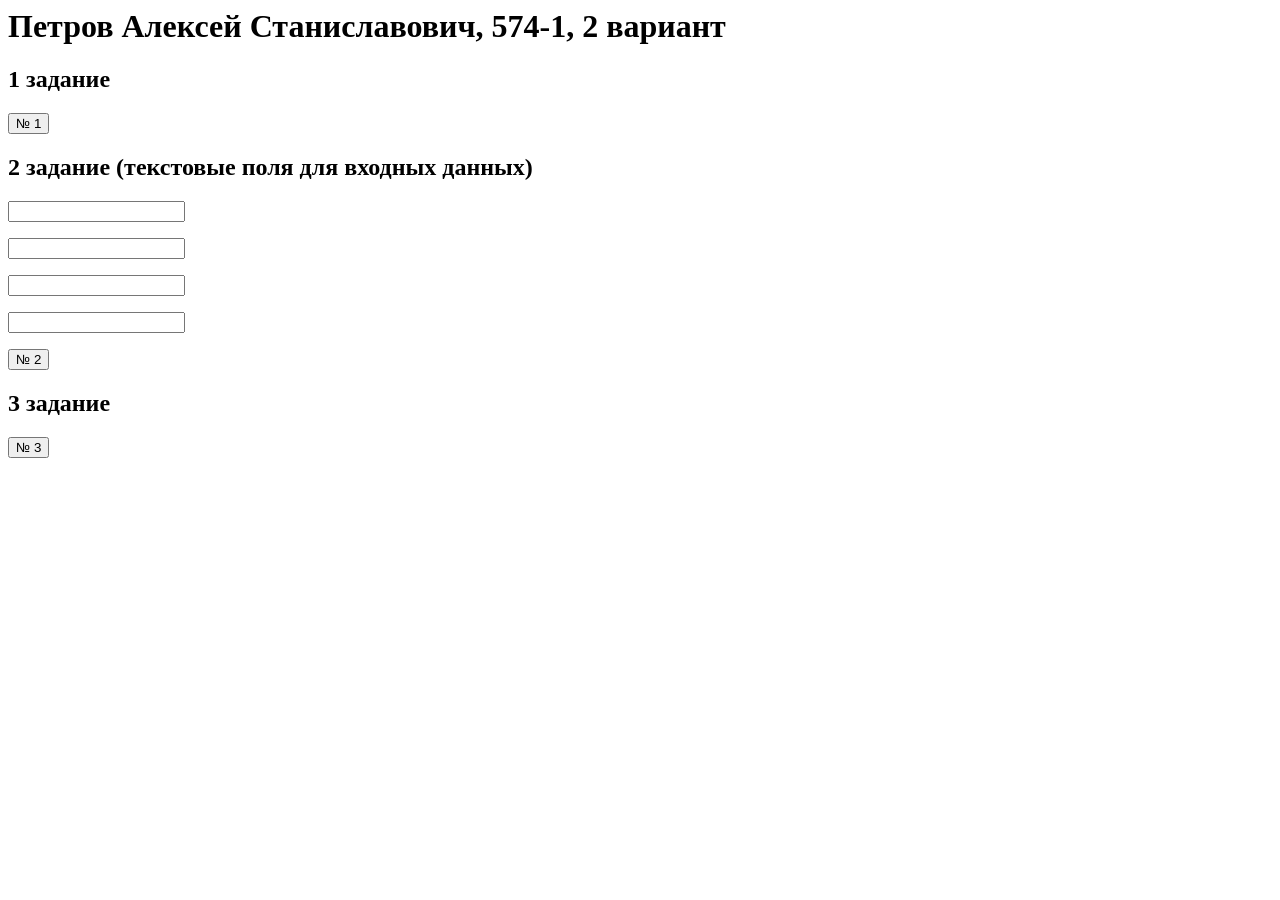
<file: src/4term/1lab/index.html>
<html>
    <head>
        <meta charset = "utf-8">
        <title>1 лабораторная</title>
    </head>
    <body>
        <h1>Петров Алексей Станиславович, 574-1, 2 вариант</h1>
        <h2>1 задание</h2>
        <form action = "1task.php" method = "post">
            <p><input type = "submit" value = "№ 1"></p>
        </form>
        <h2>2 задание (текстовые поля для входных данных)</h2>
        <form action = "2task.php" method = "post">
            <p><input type = "text" name = "string1"></p>
            <p><input type = "text" name = "string2"></p>
            <p><input type = "text" name = "string3"></p>
            <p><input type = "text" name = "string4"></p>
            <p><input type = "submit" value = "№ 2" name = "2task"></p>
        </form>
        <h2>3 задание</h2>
        <form action = "3task.php" method = "post">
            <p><input type = "submit" value = "№ 3" name = "3task"></p>
        </form>
    </body>
</html>
</file>
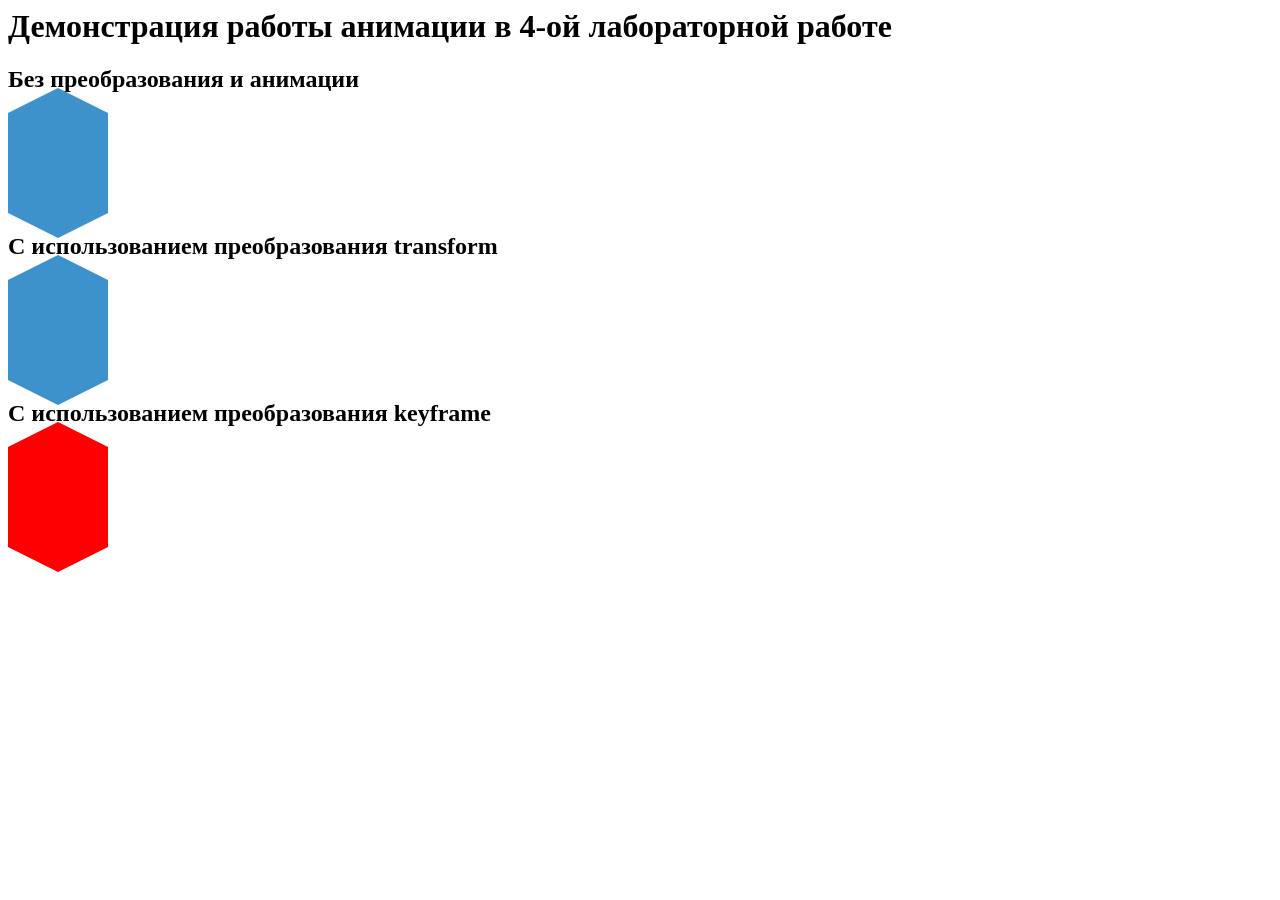
<file: src/For4Laba.html>
<html>
    <head>
        <link rel="stylesheet" href="styles.css">
        <title>Демо 4 лабы</title>       
    </head>
    <body>
        <h1>Демонстрация работы анимации в 4-ой лабораторной работе</h1>
        <h2>Без преобразования и анимации</h2>
        <div></div>
        <h2>С использованием преобразования transform</h2>
        <div class = "skewed"></div>
        <h2>С использованием преобразования keyframe</h2>
        <div class = "hexagon"></div>
    </body>
</html>
</file>
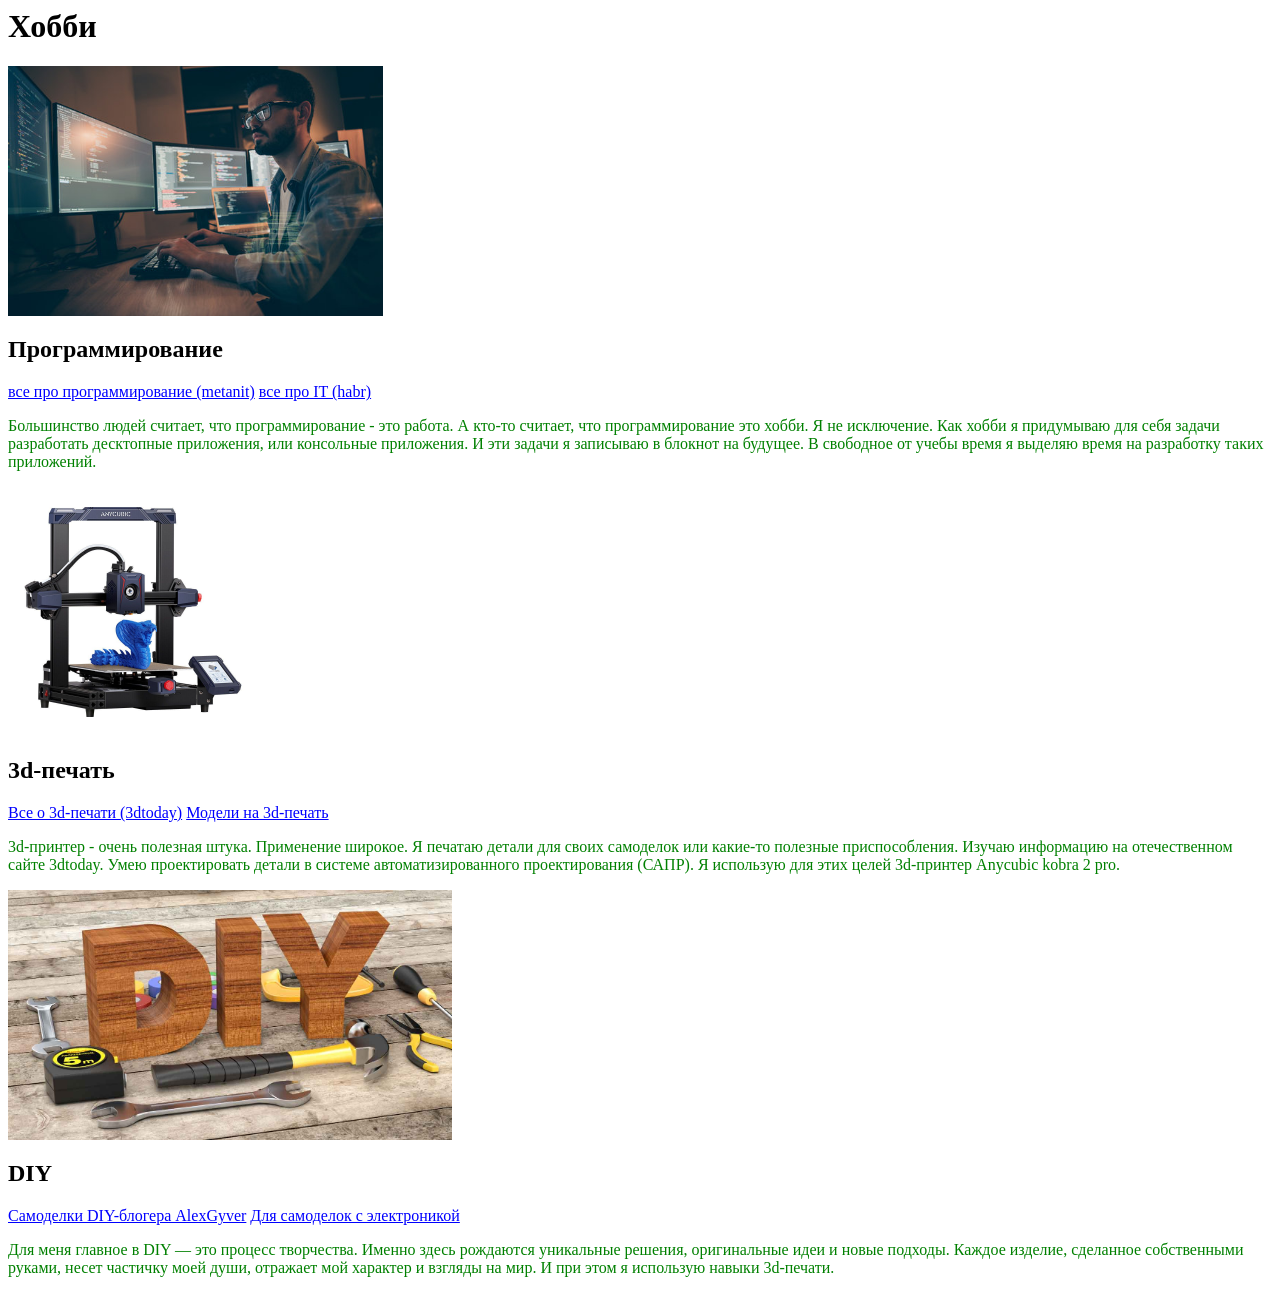
<file: src/myHobies.html>
<html>
    <head>
        <link rel="stylesheet" href="styles.css">
        <title>ХОББИ</title>
    </head>
    <body>
        <!-- На этой странице используется анимация keyframe -->
        <h1>Хобби</h1>
        <img src = "Программирование.jpg" height="250px" width = "375px">
        <h2 class = "nameHobby">Программирование</h2>
        <a href = "https://metanit.com/" class = "linkToResources">все про программирование (metanit)</a>
        <a href = "https://habr.com" class = "linkToResources">все про IT (habr)</a>
        <p class = "descriptionHobby">Большинство людей считает, что программирование - это работа. А кто-то считает, что
            программирование это хобби. Я не исключение. Как хобби я придумываю для себя задачи
            разработать десктопные приложения, или консольные приложения. И эти задачи я записываю в блокнот на будущее.
            В свободное от учебы время я выделяю время на разработку таких приложений.
        </p>
        <img src = "3d-принтер.jpg" height = "250px" width = "250px">
        <h2>3d-печать</h2>
        <a href = "https://3dtoday.ru/" class = "linkToResources">Все о 3d-печати (3dtoday)</a>
        <a href = "https://www.thingiverse.com/" class = "linkToResources">Модели на 3d-печать</a>
        <p class = "descriptionHobby">3d-принтер - очень полезная штука. Применение широкое. Я печатаю детали для своих самоделок или 
            какие-то полезные приспособления. Изучаю информацию на отечественном сайте 3dtoday. Умею проектировать детали
            в системе автоматизированного проектирования (САПР). Я использую для этих целей 3d-принтер Anycubic kobra 2 pro.
        </p>
        <img src = "DIY.jpg" height = "250px" width = "444px">
        <h2>DIY</h2>
        <a href = "https://alexgyver.ru/" class = "linkToResources">Самоделки DIY-блогера AlexGyver</a>
        <a href = "http://elgrad.pro/" class = "linkToResources">Для самоделок с электроникой</a>
        <p class = "descriptionHobby">Для меня главное в DIY — это процесс творчества. Именно здесь рождаются уникальные решения, оригинальные идеи 
            и новые подходы. Каждое изделие, сделанное собственными руками, несет частичку моей души, отражает мой характер 
            и взгляды на мир. И при этом я использую навыки 3d-печати.
        </p>
    </body>
</html>
</file>
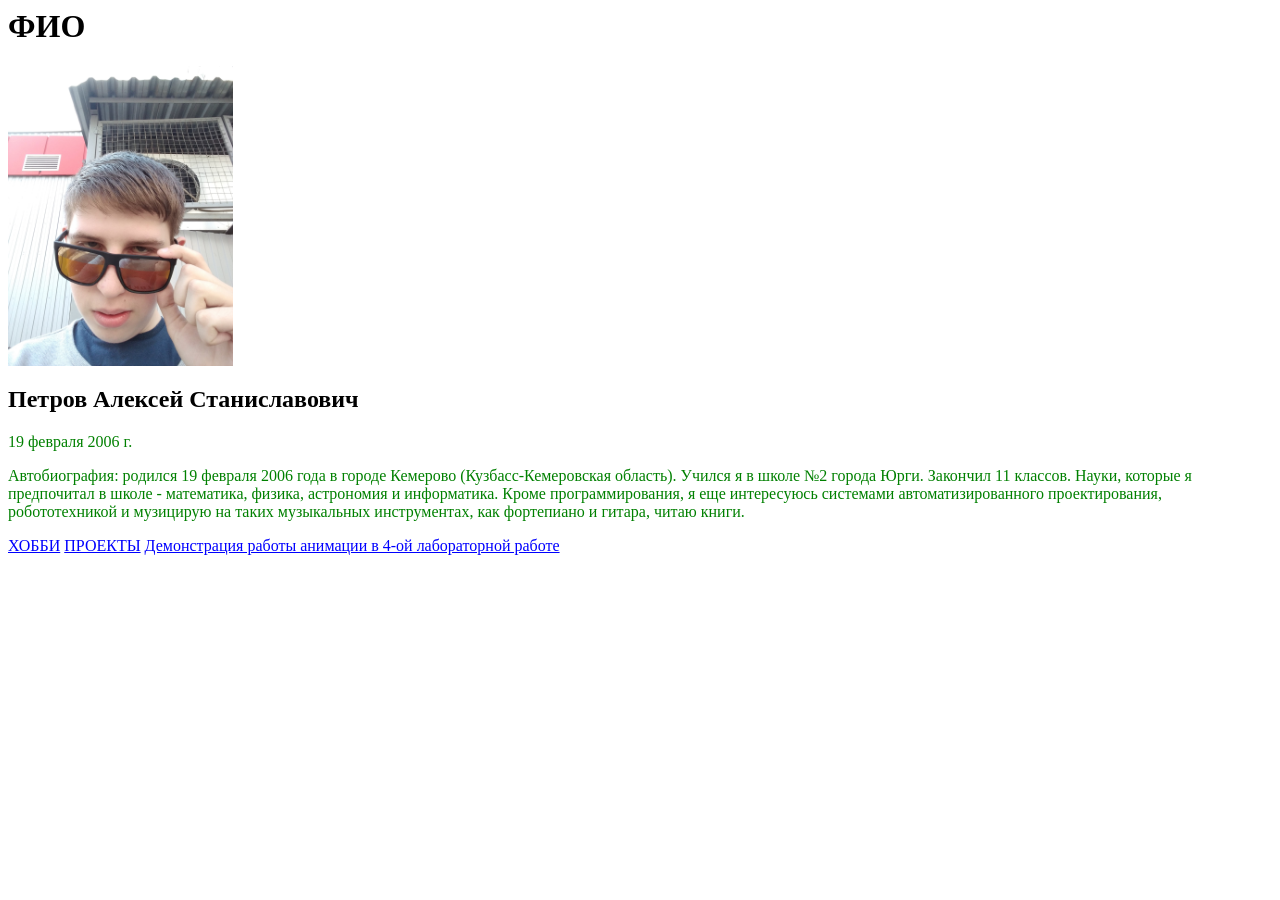
<file: src/myName.html>
<html>
    <head>
        <link rel="stylesheet" href="styles.css">
        <title>ФИО</title>
    </head>
    <body>
        <!-- На этой странице используется transition -->
        <h1>ФИО</h1>
        <img src = "IMG_20210516_161154.jpg" class = "images" height = 300px width = 225px>
        <h2>Петров Алексей Станиславович</h2>
        <p class = "dateText">19 февраля 2006 г.</p>
        <p class = "AutoBiography">Автобиография: родился 19 февраля 2006 года в городе 
            Кемерово (Кузбасс-Кемеровская область). Учился я в школе №2 города Юрги.
            Закончил 11 классов. Науки, которые я предпочитал в школе - математика, физика, астрономия и информатика.
            Кроме программирования, я еще интересуюсь системами автоматизированного проектирования, робототехникой и
            музицирую на таких музыкальных инструментах, как фортепиано и гитара, читаю книги.</p>
        <a href = "myHobies.html" class = "linkToNextPage">ХОББИ</a>
        <a href = "myProjects.html" class = "linkToNextPage">ПРОЕКТЫ</a>
        <a href = "For4Laba.html" class = "linkToNextPage">Демонстрация работы анимации в 4-ой лабораторной работе</a>
    </body>
</html>
</file>
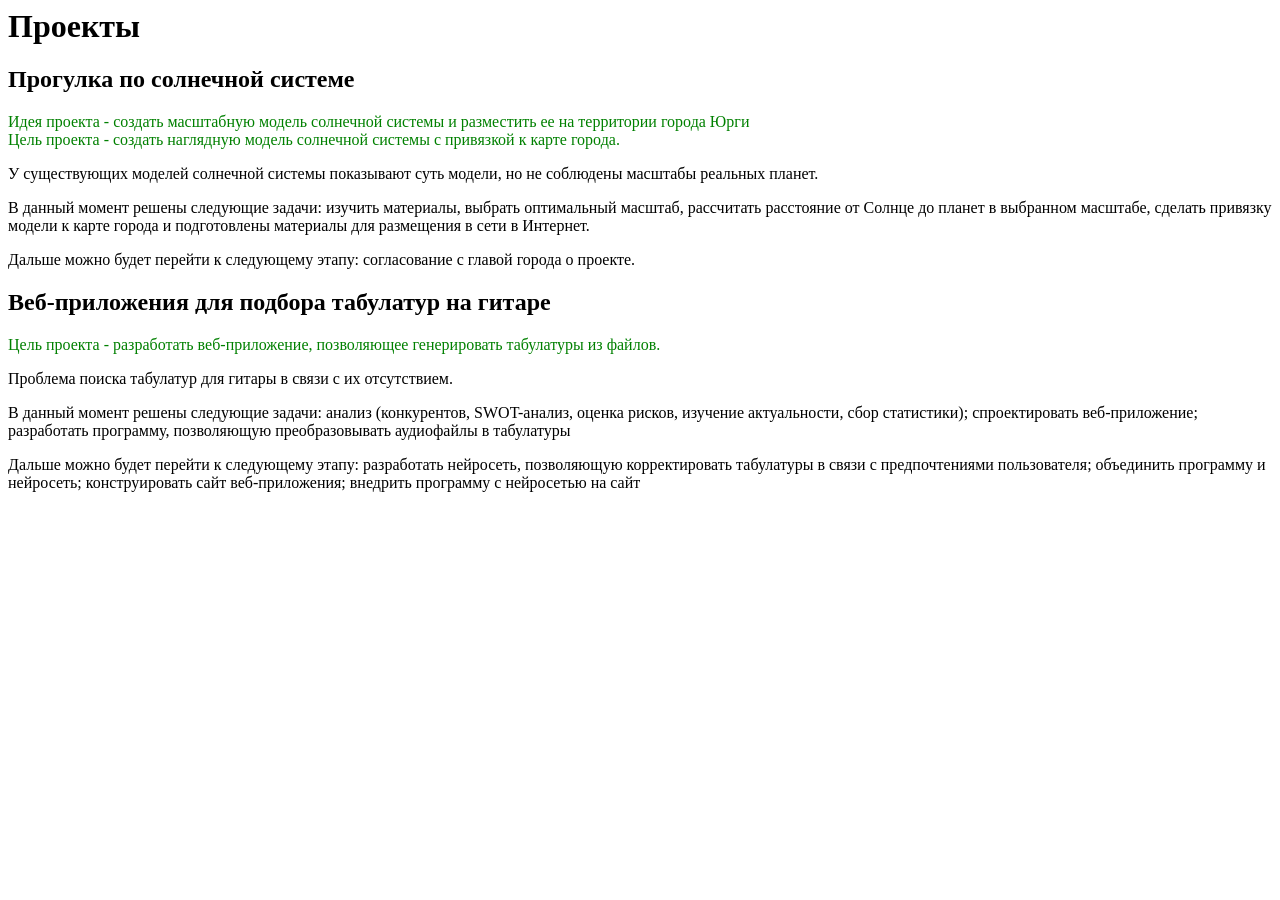
<file: src/myProjects.html>
<html>
    <head>
        <link rel="stylesheet" href="styles.css">
        <title>ПРОЕКТЫ</title>
    </head>
    <body>
        <!-- На этой странице используется transition -->
        <h1>Проекты</h1>
        <h2>Прогулка по солнечной системе</h2>
        <p class = "IdeaAndTargetProject">Идея проекта - создать масштабную модель солнечной системы и разместить ее на территории города Юрги<br>
            Цель проекта - создать наглядную модель солнечной системы с привязкой к карте города.
        </p>
        <p class = "otherText">У существующих моделей солнечной системы показывают суть модели, но не соблюдены масштабы реальных планет.</p>
        <p class = "otherText">В данный момент решены следующие задачи: изучить материалы, выбрать оптимальный масштаб,
            рассчитать расстояние от Солнце до планет в выбранном масштабе, сделать привязку модели к карте города
            и подготовлены материалы для размещения в сети в Интернет.
        </p>
        <p class = "otherText">Дальше можно будет перейти к следующему этапу: согласование с главой города о проекте.</p>
        <h2>Веб-приложения для подбора табулатур на гитаре</h2>
        <p class = "IdeaAndTargetProject">Цель проекта - разработать веб-приложение, позволяющее генерировать табулатуры из файлов.</p>
        <p class = "othertText">Проблема поиска табулатур для гитары в связи с их отсутствием.</p>
        <p class = "othertText">В данный момент решены следующие задачи: анализ (конкурентов, SWOT-анализ, оценка рисков, изучение актуальности, сбор 
            статистики); cпроектировать веб-приложение; разработать программу, позволяющую преобразовывать аудиофайлы в табулатуры</p>
        <p class = "othertText">Дальше можно будет перейти к следующему этапу: разработать нейросеть, позволяющую корректировать табулатуры в связи с 
            предпочтениями пользователя; объединить программу и нейросеть; конструировать сайт веб-приложения;
            внедрить программу с нейросетью на сайт</p>
    </body>
</html>
</file>
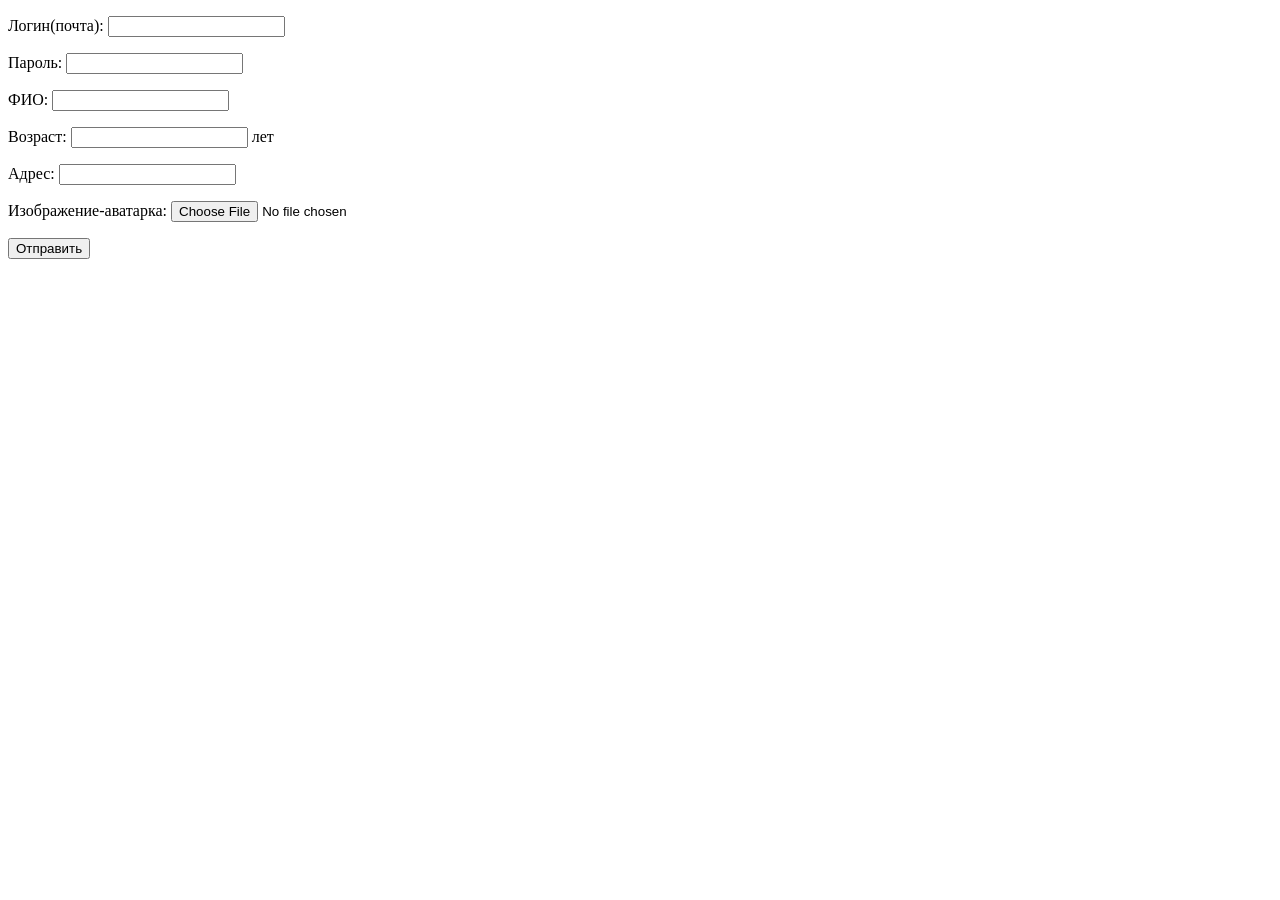
<file: src/4term/2lab/main.html>
<!Doctype html>
<html>
    <head>
        <title>2 лаба</title>
        <meta charset="utf-8"/>
    </head>
    <body>
        <form enctype="multipart/form-data"
        action = "script.php" method = "post">
            <p>Логин(почта): <input type = "text" name = "login"></p>
            <p>Пароль: <input type = "password" name = "password"></p>
            <p>ФИО: <input type = "text" name = "full_name"></p>
            <p>Возраст: <input type = "number" name = "age"> лет</p>
            <p>Адрес: <input type = "text" name = "home_address"></p>
            <input type="hidden" name="max_file_size" value="64000">
            <p>Изображение-аватарка: <input type = "file" name = "photo"></p>
            <input type = "submit" value = "Отправить">
        </form>
    </body>
</html>
</file>
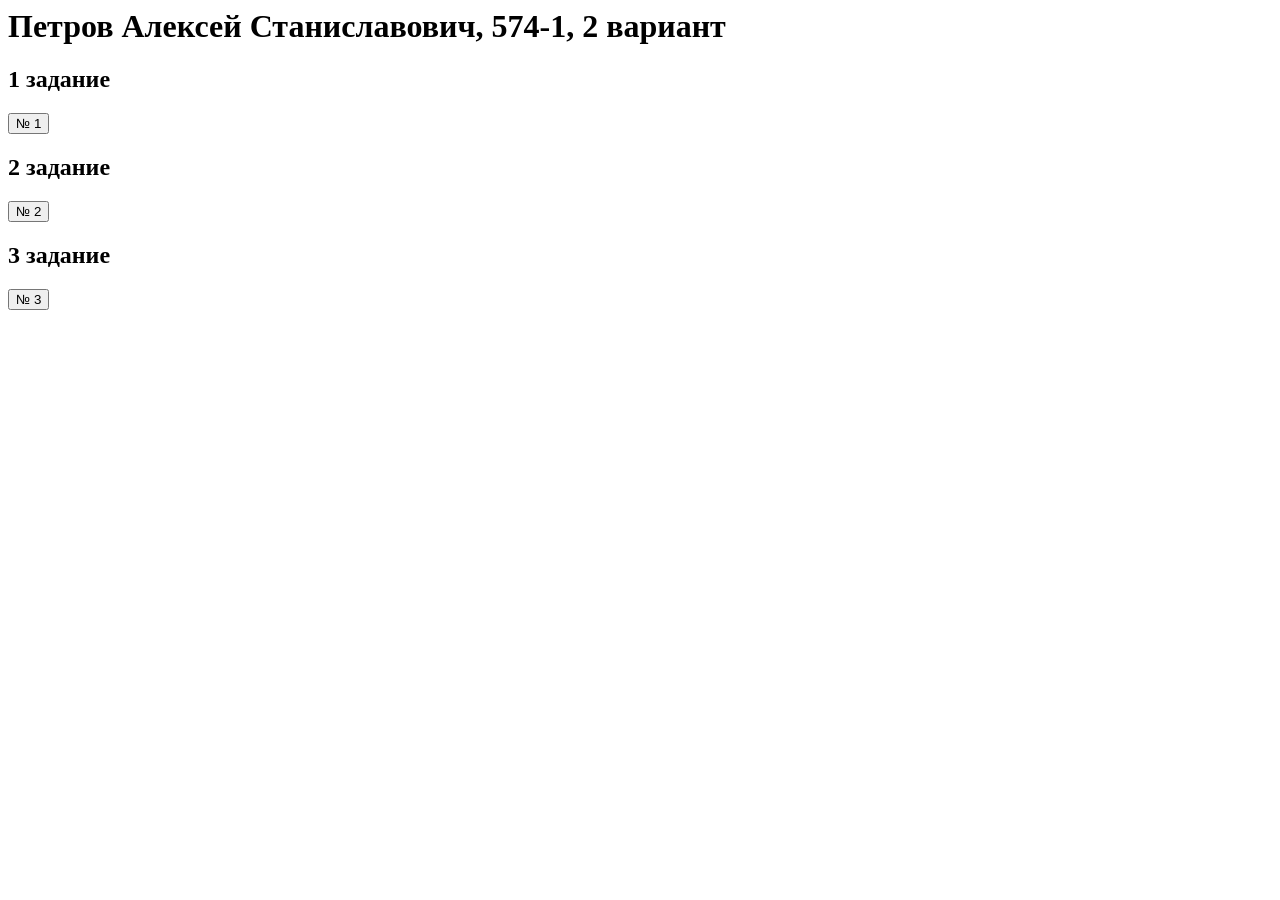
<file: src/4term/3lab/main.html>
<html>
    <head>
        <link rel=stylesheet href="styles.css">
        <title>3 лабораторная</title>
        <meta charset="utf-8"/>
    </head>
    <body>
        <script type = "text/javascript">
            function Task1()
            {
                surname = prompt("Ваша фамилия?");
                gender = prompt("Пол? (М/Ж)");
                age = Number(prompt("Возраст?"));

                isCorrect = confirm(`Проверьте данные:\nФамилия — ${surname}\nПол — ${gender}\nВозраст — ${age}\n\nДанные верны?`);
                if (isCorrect)
                {
                    alert("Молодец, " + surname);
                }
                else
                {
                    alert("Ошибка в данных!");
                }
            }

            function Task2()
            {
                x = Number(prompt("Первое число (x): "));
                y = Number(prompt("Второе число (y): "));
                operation = prompt("Арифметическая операция (+, -, *, /): ");

                result = 0;

                if (operation == "+")
                {
                    result = x + y;
                    alert(`${x} + ${y} = ${result}`);
                }
                if (operation == "-")
                {
                    result = x - y;
                    alert(`${x} - ${y} = ${result}`);
                }
                if (operation == "*")
                {
                    result = x * y;
                    alert(`${x} * ${y} = ${result}`);
                }
                if (operation == "/")
                {
                    if (y == 0)
                    {
                        alert("На ноль делить нельзя!");
                        return;
                    }
                    result = x / y;
                    alert(`${x} / ${y} = ${result}`);
                }
            }

            function Task3()
            {
                let n = 10;
                let s;
                let html = "";

                html += "<p>Шаблон 1:</p>";
                html += "<table>";
                html += "<tbody>";
                for (let i = 1; i <= n; i++)
                {
                    html += "<tr>";
                    for (let j = 1; j <= n; j++)
                    {
                        if (i + j < n)
                            s = '1';
                        else
                            s = '2';
                        html += "<td class='r" + s + "'></td>";
                    }
                    html += "</tr>";
                }
                html += "</tbody>";
                html += "</table>";

                html += "<p>Шаблон 2:</p>";
                html += "<table>";
                html += "<tbody>";
                for (let i = 1; i <= n; i++)
                {
                    html += "<tr>";
                    for (let j = 1; j <= n; j++)
                    {
                        if ((i + j) % 4 == 0)
                            s = '4';
                        else
                            s = '3';
                        html += "<td class='r" + s + "'></td>";
                    }
                    html += "</tr>";
                }
                html += "</tbody>";
                html += "</table>";

                document.getElementById('task3-output').innerHTML = html;
            }
        </script>

        <h1>Петров Алексей Станиславович, 574-1, 2 вариант</h1>
        <h2>1 задание</h2>
        <input type="button" value="№ 1" onClick="Task1()"/>
        <h2>2 задание</h2>
        <input type="button" value="№ 2" onClick="Task2()"/>
        <h2>3 задание</h2>
        <input type="button" value="№ 3" onClick="Task3()"/>
        <div id = "task3-output"></div>
    </body>
</html>
</file>
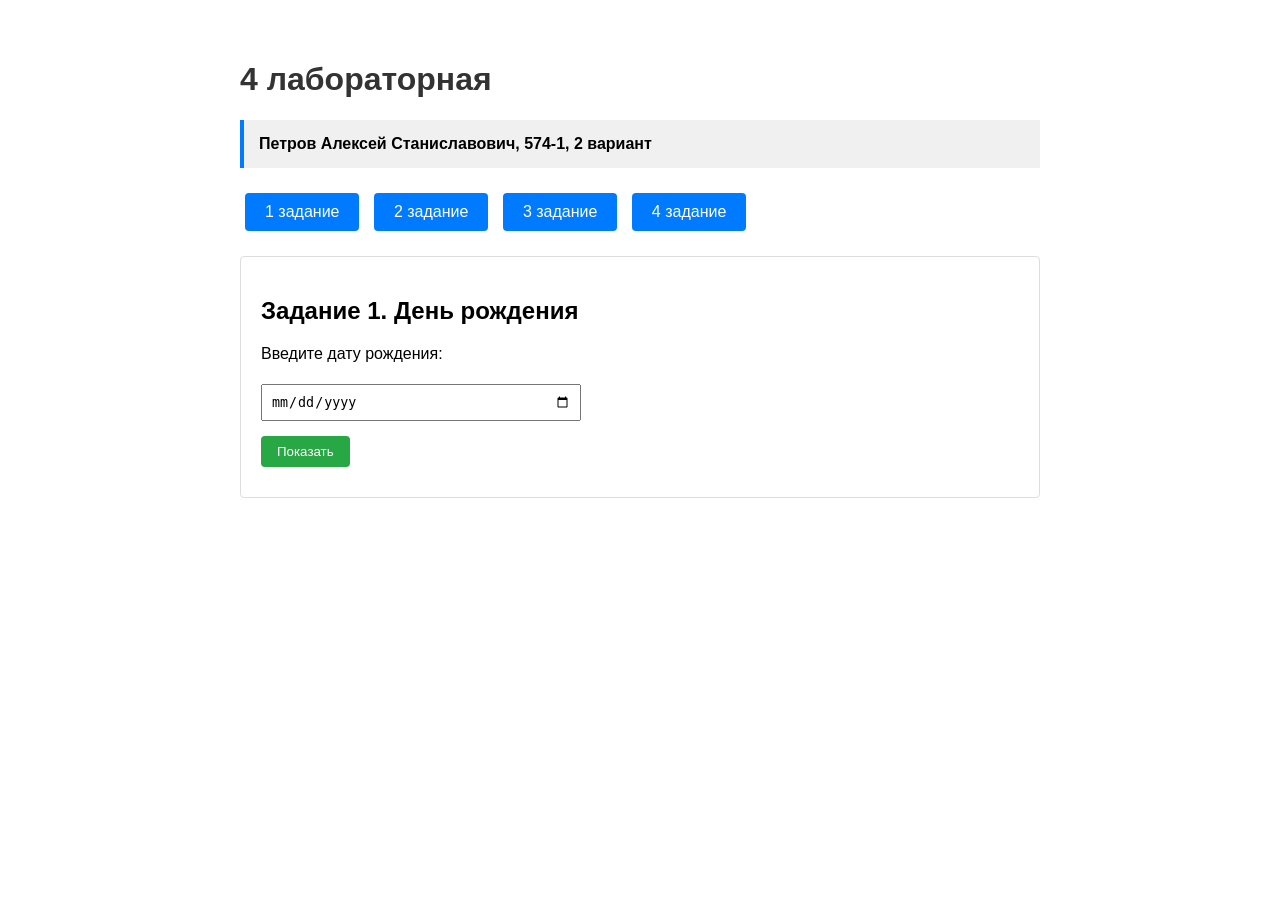
<file: src/4term/4lab/main.html>
<!DOCTYPE html>
<html lang="ru">
<head>
    <meta charset="UTF-8">
    <title>4 лабораторная</title>
    <style>
        body {
            font-family: Arial, sans-serif;
            max-width: 800px;
            margin: 20px auto;
            padding: 20px;
        }
        h1 { color: #333; }
        .student-info {
            background: #f0f0f0;
            padding: 15px;
            margin: 20px 0;
            border-left: 4px solid #007bff;
        }
        .task-buttons {
            margin: 20px 0;
        }
        .task-buttons button {
            padding: 10px 20px;
            margin: 5px;
            font-size: 16px;
            cursor: pointer;
            background: #007bff;
            color: white;
            border: none;
            border-radius: 4px;
        }
        .task-buttons button:hover {
            background: #0056b3;
        }
        .task {
            display: none;
            margin: 20px 0;
            padding: 20px;
            border: 1px solid #ddd;
            border-radius: 4px;
        }
        .task.active {
            display: block;
        }
        input, select {
            padding: 8px;
            margin: 5px 0;
            width: 100%;
            max-width: 300px;
        }
        button.task-btn {
            padding: 8px 16px;
            margin: 10px 0;
            background: #28a745;
            color: white;
            border: none;
            border-radius: 4px;
            cursor: pointer;
        }
        button.task-btn:hover {
            background: #218838;
        }
        .result {
            margin-top: 15px;
            padding: 10px;
            background: #e9ecef;
            border-radius: 4px;
        }
    </style>
</head>
<body>

    <h1>4 лабораторная</h1>
    
    <div class="student-info">
        <strong>Петров Алексей Станиславович, 574-1, 2 вариант</strong>
    </div>

    <div class="task-buttons">
        <button onclick="showTask('task1')">1 задание</button>
        <button onclick="showTask('task2')">2 задание</button>
        <button onclick="showTask('task3')">3 задание</button>
        <button onclick="showTask('task4')">4 задание</button>
    </div>

    <!-- ЗАДАНИЕ 1 -->
    <div id="task1" class="task active">
        <h2>Задание 1. День рождения</h2>
        <p>Введите дату рождения:</p>
        <input type="date" id="birthDate">
        <br>
        <button class="task-btn" onclick="task1()">Показать</button>
        <div id="result1" class="result" style="display:none;"></div>
    </div>

    <!-- ЗАДАНИЕ 2 -->
    <div id="task2" class="task">
        <h2>Задание 2. Дни до каникул</h2>
        <button class="task-btn" onclick="task2()">Рассчитать</button>
        <p>Дней до каникул: <input type="text" id="daysToVacation" readonly></p>
    </div>

    <!-- ЗАДАНИЕ 3 -->
    <div id="task3" class="task">
        <h2>Задание 3. Площадь прямоугольника</h2>
        <p>Длина (см): <input type="number" id="length" min="0" step="0.01"></p>
        <p>Ширина (см): <input type="number" id="width" min="0" step="0.01"></p>
        <button class="task-btn" onclick="task3()">Вычислить</button>
        <div id="result3" class="result" style="display:none;"></div>
    </div>

    <!-- ЗАДАНИЕ 4 -->
    <div id="task4" class="task">
        <h2>Задание 4. Анкета</h2>
        <p>ФИО: <input type="text" id="fio"></p>
        <p>Пол: 
            <select id="gender">
                <option value="мужской">Мужской</option>
                <option value="женский">Женский</option>
            </select>
        </p>
        <p>Телефон: <input type="text" id="phone"></p>
        <p>Почта: <input type="text" id="email"></p>
        <p>Группа крови: 
            <select id="blood">
                <option value="I (O)">I (O)</option>
                <option value="II (A)">II (A)</option>
                <option value="III (B)">III (B)</option>
                <option value="IV (AB)">IV (AB)</option>
            </select>
        </p>
        <p>Специальность: <input type="text" id="specialty"></p>
        <button class="task-btn" onclick="task4()">Сформировать биографию</button>
    </div>

    <script>
        function showTask(taskId) {
            document.querySelectorAll('.task').forEach(t => t.classList.remove('active'));
            document.getElementById(taskId).classList.add('active');
        }

        // ЗАДАНИЕ 1
        function task1() {
            const dateInput = document.getElementById('birthDate').value;
            if (!dateInput) {
                alert('Введите дату рождения');
                return;
            }

            const months = ['января', 'февраля', 'марта', 'апреля', 'мая', 'июня',
                           'июля', 'августа', 'сентября', 'октября', 'ноября', 'декабря'];
            const weekdays = ['воскресенье', 'понедельник', 'вторник', 'среда',
                             'четверг', 'пятница', 'суббота'];

            const date = new Date(dateInput);
            const day = date.getDate();
            const month = months[date.getMonth()];
            const year = date.getFullYear();
            const weekday = weekdays[date.getDay()];

            document.getElementById('result1').style.display = 'block';
            document.getElementById('result1').innerHTML = 
                `<strong>День недели:</strong> ${weekday}<br>
                 <strong>Число:</strong> ${day}<br>
                 <strong>Месяц:</strong> ${month}<br>
                 <strong>Год:</strong> ${year}`;
        }

        // ЗАДАНИЕ 2
        function task2() {
            const today = new Date();
            const currentYear = today.getFullYear();
            const winterVacation = new Date(currentYear, 11, 25);
            const summerVacation = new Date(currentYear + 1, 5, 1);

            let vacationDate = today < winterVacation ? winterVacation : summerVacation;
            const daysLeft = Math.ceil((vacationDate - today) / (1000 * 60 * 60 * 24));

            document.getElementById('daysToVacation').value = daysLeft + ' дн.';
        }

        // ЗАДАНИЕ 3
        function task3() {
            const length = parseFloat(document.getElementById('length').value);
            const width = parseFloat(document.getElementById('width').value);

            if (isNaN(length) || isNaN(width) || length <= 0 || width <= 0) {
                alert('Введите корректные значения');
                return;
            }

            const area = length * width;
            document.getElementById('result3').style.display = 'block';
            document.getElementById('result3').innerHTML = 
                `<strong>Площадь:</strong> ${area.toFixed(2)} см²`;
        }

        // ЗАДАНИЕ 4
        function task4() {
            const fio = document.getElementById('fio').value;
            const gender = document.getElementById('gender').value;
            const phone = document.getElementById('phone').value;
            const email = document.getElementById('email').value;
            const blood = document.getElementById('blood').value;
            const specialty = document.getElementById('specialty').value;

            if (!fio || !phone || !email || !specialty) {
                alert('Заполните все поля');
                return;
            }

            const bioHTML = `
<!DOCTYPE html>
<html lang="ru">
<head>
    <meta charset="UTF-8">
    <title>Биография</title>
    <style>
        body { font-family: Georgia, serif; max-width: 700px; margin: 40px auto; padding: 30px; }
        h1 { color: #333; text-align: center; }
        .bio { background: #f9f9f9; padding: 25px; border-radius: 8px; }
    </style>
</head>
<body>
    <h1>Биография</h1>
    <div class="bio">
        <p>Меня зовут <strong>${fio}</strong>. Пол: <strong>${gender}</strong>.</p>
        <p>Телефон: <strong>${phone}</strong>. Email: <strong>${email}</strong>.</p>
        <p>Группа крови: <strong>${blood}</strong>.</p>
        <p>Специальность: <strong>${specialty}</strong>.</p>
    </div>
</body>
</html>`;

            const newWindow = window.open('', '_blank');
            newWindow.document.write(bioHTML);
            newWindow.document.close();
        }
    </script>

</body>
</html>
</file>
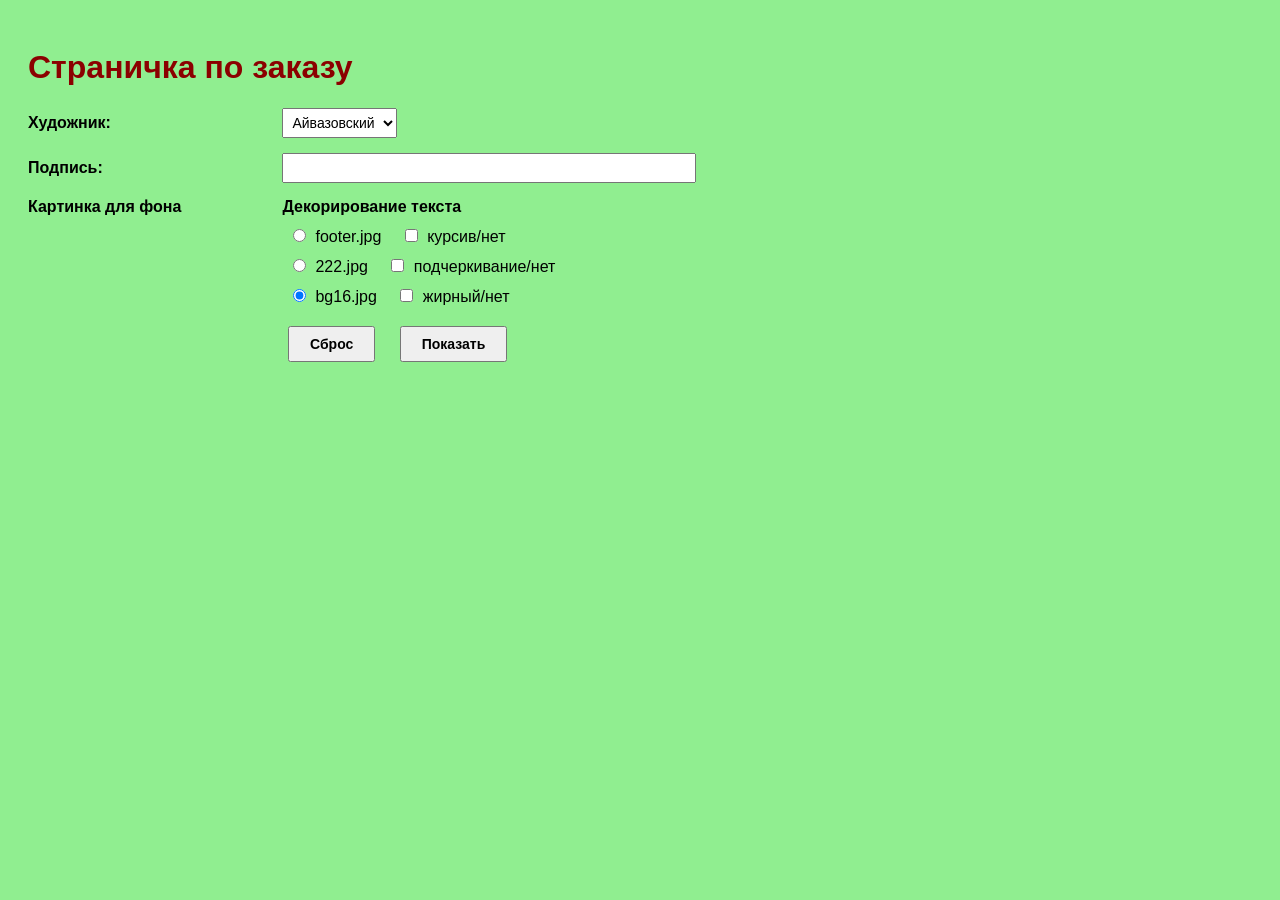
<file: src/4term/5lab/1task/1task.html>
<!doctype html>
<html lang="ru">
  <head>
    <meta charset="UTF-8" />
    <meta name="viewport" content="width=device-width, initial-scale=1.0" />
    <title>Страничка по заказу</title>
    <link rel="stylesheet" href="1task.css" />
  </head>
  <body>
    <script type="text/javascript" src="1task.js"></script>
    <h1>Страничка по заказу</h1>

    <form id="orderForm">
      <div class="form-group">
        <label for="artist">Художник:</label>
        <select id="artist" name="artist">
          <option value="aivazovsky">Айвазовский</option>
          <option value="davinci">да Винчи</option>
          <option value="shishkin">Шишкин</option>
        </select>
      </div>

      <div class="form-group">
        <label for="caption">Подпись:</label>
        <input type="text" id="caption" name="caption" value="" />
      </div>

      <div class="form-group">
        <div class="section-title">
          <span style="display: inline-block; width: 250px"
            >Картинка для фона</span
          >
          <span>Декорирование текста</span>
        </div>

        <div class="radio-group">
          <input
            type="radio"
            id="bg1"
            name="background"
            value="bg/footer.jpg"
          />
          <label for="bg1">footer.jpg</label>

          <input type="checkbox" id="italic" name="decor" value="italic" />
          <label for="italic">курсив/нет</label>
        </div>

        <div class="radio-group">
          <input type="radio" id="bg2" name="background" value="bg/222.jpg" />
          <label for="bg2">222.jpg</label>

          <input
            type="checkbox"
            id="underline"
            name="decor"
            value="underline"
          />
          <label for="underline">подчеркивание/нет</label>
        </div>

        <div class="radio-group">
          <input
            type="radio"
            id="bg3"
            name="background"
            value="bg/bg16.jpg"
            checked
          />
          <label for="bg3">bg16.jpg</label>

          <input type="checkbox" id="bold" name="decor" value="bold" />
          <label for="bold">жирный/нет</label>
        </div>
      </div>

      <div class="buttons">
        <input type="reset" value="Сброс" />
        <input type="button" value="Показать" onclick="showPage()" />
      </div>
    </form>
  </body>
</html>
</file>
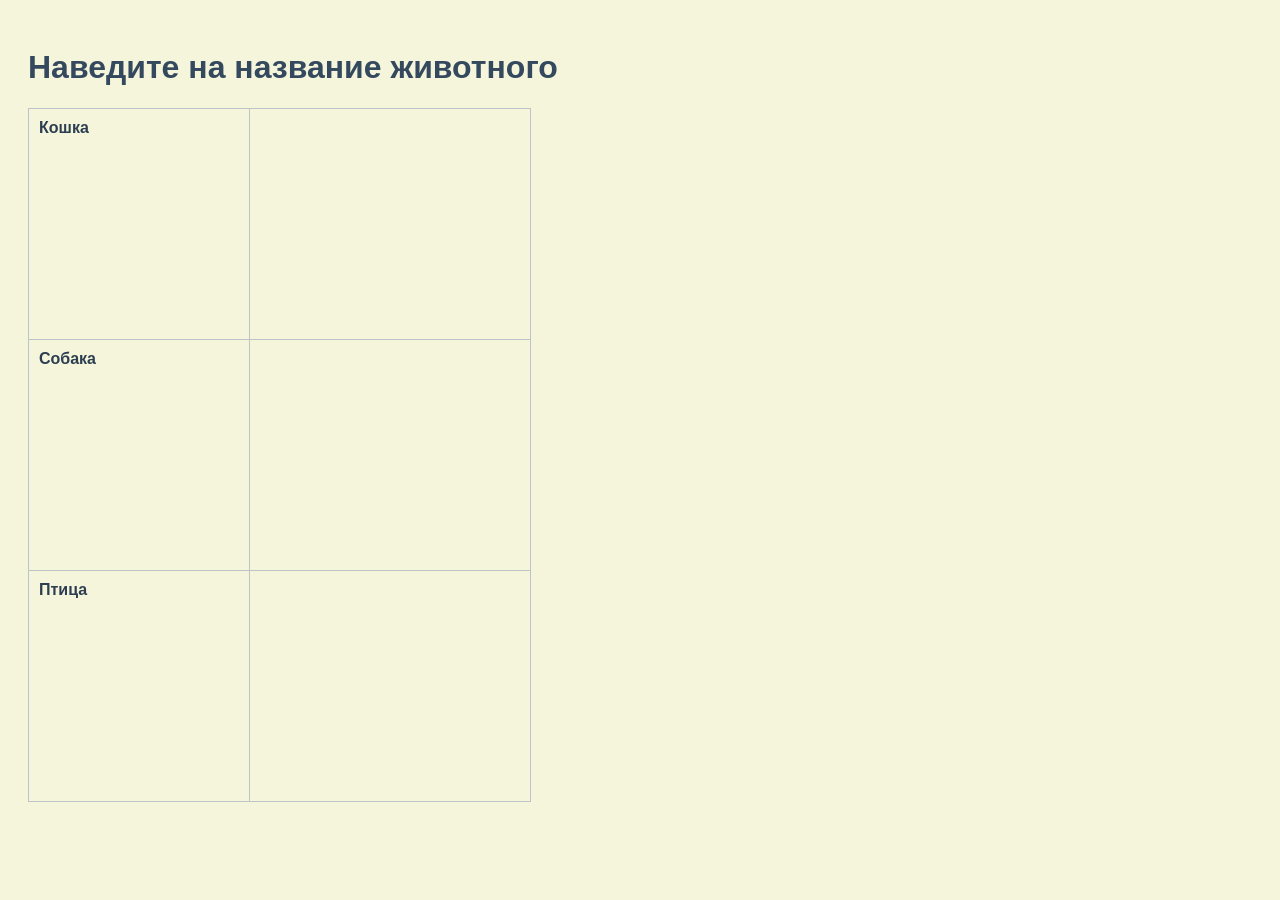
<file: src/4term/5lab/2task/2task.html>
<!doctype html>
<html lang="ru">
  <head>
    <meta charset="UTF-8" />
    <title>Животные</title>
    <link rel="stylesheet" href="2task.css" />
    <script type="text/javascript" src="2task.js"></script>
  </head>
  <body>
    <h1>Наведите на название животного</h1>
    <table>
      <tr>
        <td
          class="animal-name"
          onmouseover="showImage('1', 'source/кот.jpg')"
          onmouseout="showImage('1', '')"
        >
          Кошка
        </td>
        <td class="image-cell" id="img1"></td>
      </tr>
      <tr>
        <td
          class="animal-name"
          onmouseover="showImage('2', 'source/собака.jpg')"
          onmouseout="showImage('2', '')"
        >
          Собака
        </td>
        <td class="image-cell" id="img2"></td>
      </tr>
      <tr>
        <td
          class="animal-name"
          onmouseover="showImage('3', 'source/утка.jpg')"
          onmouseout="showImage('3', '')"
        >
          Птица
        </td>
        <td class="image-cell" id="img3"></td>
      </tr>
    </table>
  </body>
</html>
</file>
<file: src/styles.css>
background{
    background-color: white;
}
@keyframes skewHexagonAnimation{
    from{
        transform: skew(0deg, 0deg);
    }
    50%{
        transform: skew(0deg, 30deg);
    }
    to{
        transform: skew(0deg, 0deg);
    }
}
/* Геометрическая фигура для демонстрации преобразования */
div{
    width: 100px;
    height: 100px;
    position: relative;
    background: #3e92cc;
}
div::before{
    content: '';
    position: absolute;
    top: -25px;
    border-left: 50px solid transparent;
    border-right: 50px solid transparent;
    border-bottom: 25px solid #3e92cc;
}
div::after{
    content: '';
    position: absolute;
    bottom: -25px;
    border-left: 50px solid transparent;
    border-right: 50px solid transparent;
    border-top: 25px solid #3e92cc;
}
/* Собственно, это преобразование */
.skewed{   
    transition: transform 0.5s ease-in-out;
}
.skewed:hover{
    transform: skew(0deg, 30deg);
}
/* Шестиугольник для демонстрации анимации */
.hexagon{
    width: 100px;
    height: 100px;
    position: relative;
    background: #ff0000;

    animation-name: skewHexagonAnimation;
    animation-duration: 1s;
    animation-iteration-count: 5;
}
.hexagon::before{
    content: '';
    position: absolute;
    top: -25px;
    border-left: 50px solid transparent;
    border-right: 50px solid transparent;
    border-bottom: 25px solid #ff0000;
}
.hexagon::after{
    content: '';
    position: absolute;
    bottom: -25px;
    border-left: 50px solid transparent;
    border-right: 50px solid transparent;
    border-top: 25px solid #ff0000;
}
/* Текст к параграфу даты рождения */
.dateText{
    color: green;   
}
/* Текст к параграфу автобиографии */
.AutoBiography{
    color: green;
}
/* Ссылка на другие страницы от страницы ФИО */
.linkToNextPage{
    color: blue;
}
/* Описание хобби */
.descriptionHobby{
    color: green;
}
/* Ссылки на ресурсы */
.linkToResources{
    color: blue;
}
.IdeaAndTargetProject{
    color: green;
}
.otherText{
    color: black;
}
</file>
<file: src/4term/3lab/styles.css>
table
{
    border-collapse: collapse;
}
td
{
    width: 30px;
    height: 30px;
    border: 5px solid #FFF; 
}
.r1
{
    background-color: #00FFFF;
}
.r2
{
    background-color: #000084;
}
.r3
{
    background-color: #EF82EF;
}
.r4
{
    background-color: #00FF00;
}
</file>
<file: src/4term/5lab/1task/1task.css>
body {
  background-color: #90ee90;
  font-family: Arial, sans-serif;
  padding: 20px;
}
h1 {
  color: #8b0000;
}
.form-group {
  margin-bottom: 15px;
}
label {
  display: inline-block;
  width: 250px;
  font-weight: bold;
}
select,
input[type="text"] {
  padding: 5px;
  font-size: 14px;
}
input[type="text"] {
  width: 400px;
}
.radio-group,
.checkbox-group {
  margin-left: 260px;
  margin-bottom: 10px;
}
.radio-group label,
.checkbox-group label {
  display: inline;
  width: auto;
  font-weight: normal;
  margin-right: 15px;
}
input[type="radio"],
input[type="checkbox"] {
  margin-right: 5px;
}
.buttons {
  margin-left: 260px;
  margin-top: 20px;
}
button,
input[type="button"],
input[type="reset"] {
  padding: 8px 20px;
  margin-right: 20px;
  font-size: 14px;
  cursor: pointer;
  font-weight: bold;
}
.section-title {
  font-weight: bold;
  margin-bottom: 10px;
}
</file>
<file: src/4term/5lab/2task/2task.css>
body {
  background-color: #f5f5dc;
  font-family: Arial, sans-serif;
  padding: 20px;
  color: #2c3e50;
}
h1 {
  color: #34495e;
}
table {
  margin: 20px 0;
  border-collapse: collapse;
}
td {
  padding: 15px;
  border: 1px solid #bdc3c7;
  vertical-align: top;
}
.animal-name {
  font-weight: bold;
  cursor: pointer;
  padding: 10px;
  width: 200px;
}
.animal-name:hover {
  background-color: #ecf0f1;
}
.image-cell {
  width: 250px;
  height: 200px;
  text-align: center;
}
img {
  max-width: 200px;
  max-height: 180px;
  border: 2px solid #3498db;
}
</file>
